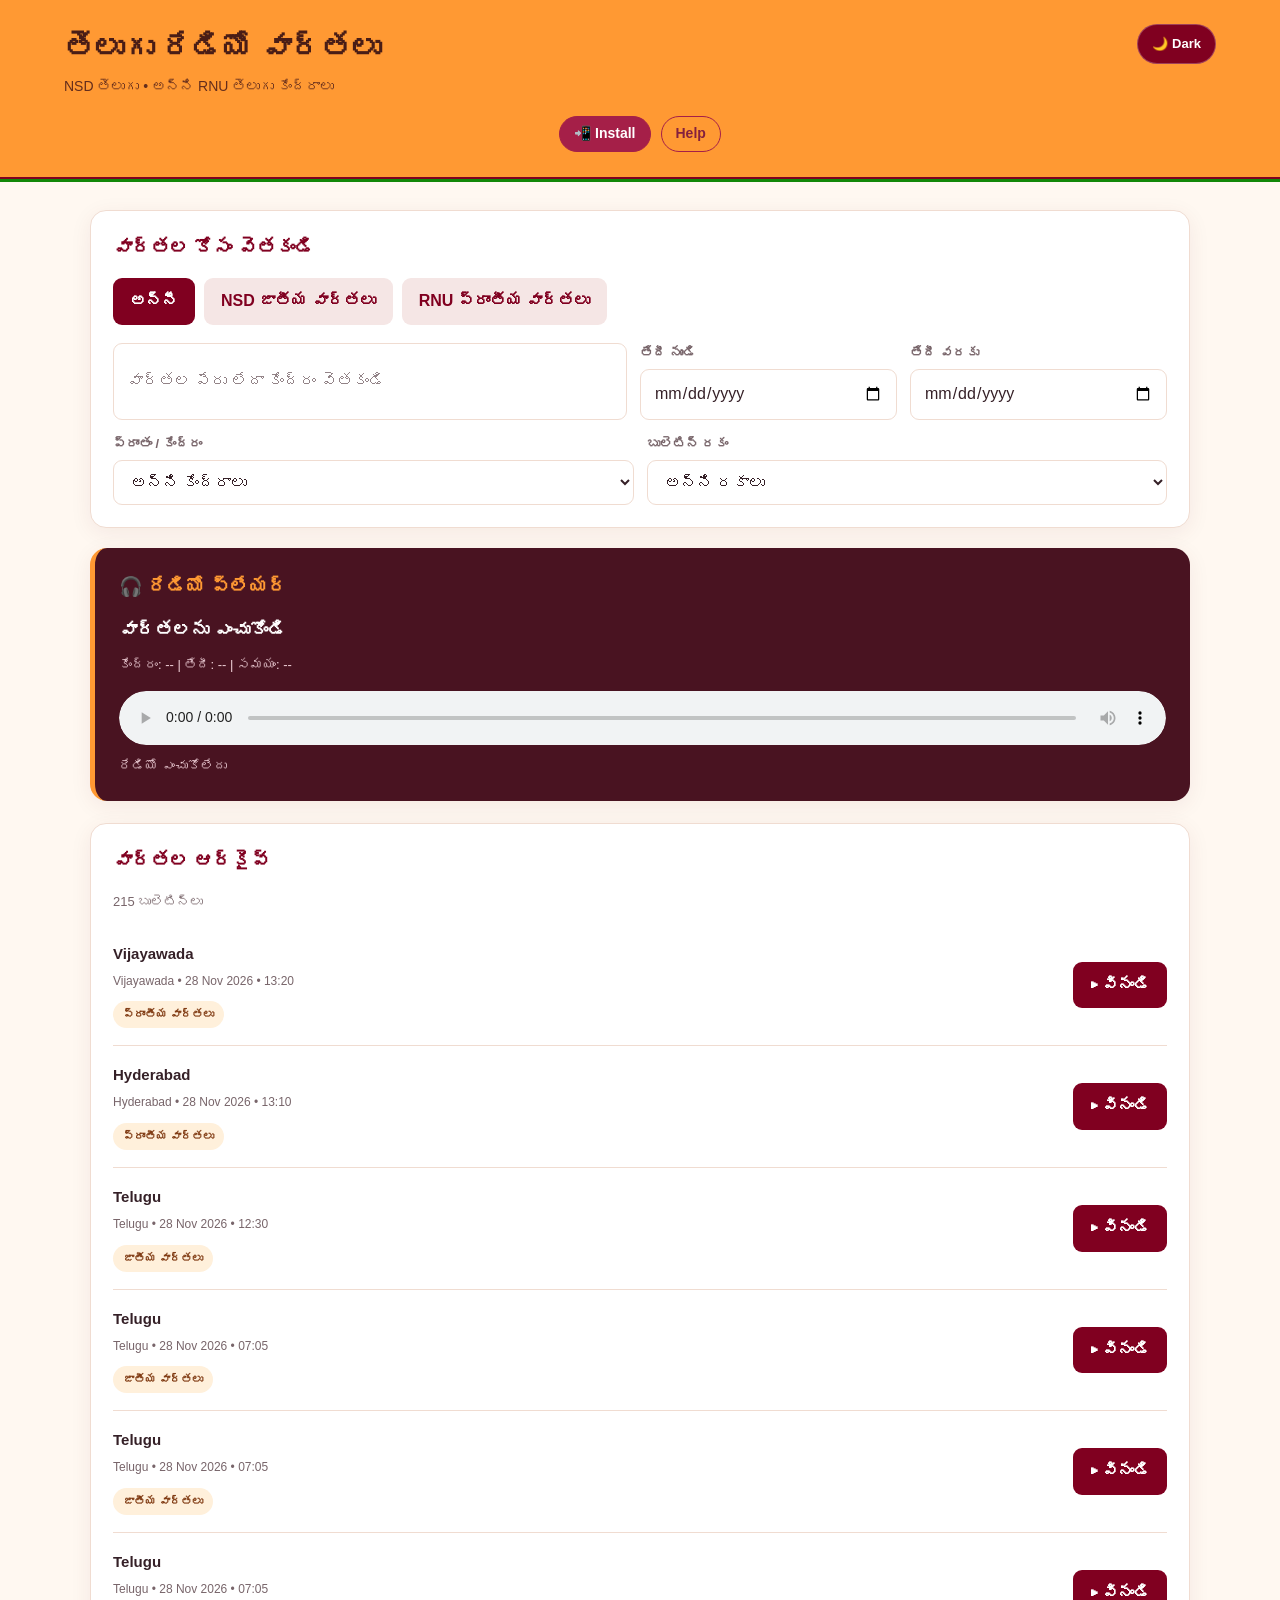
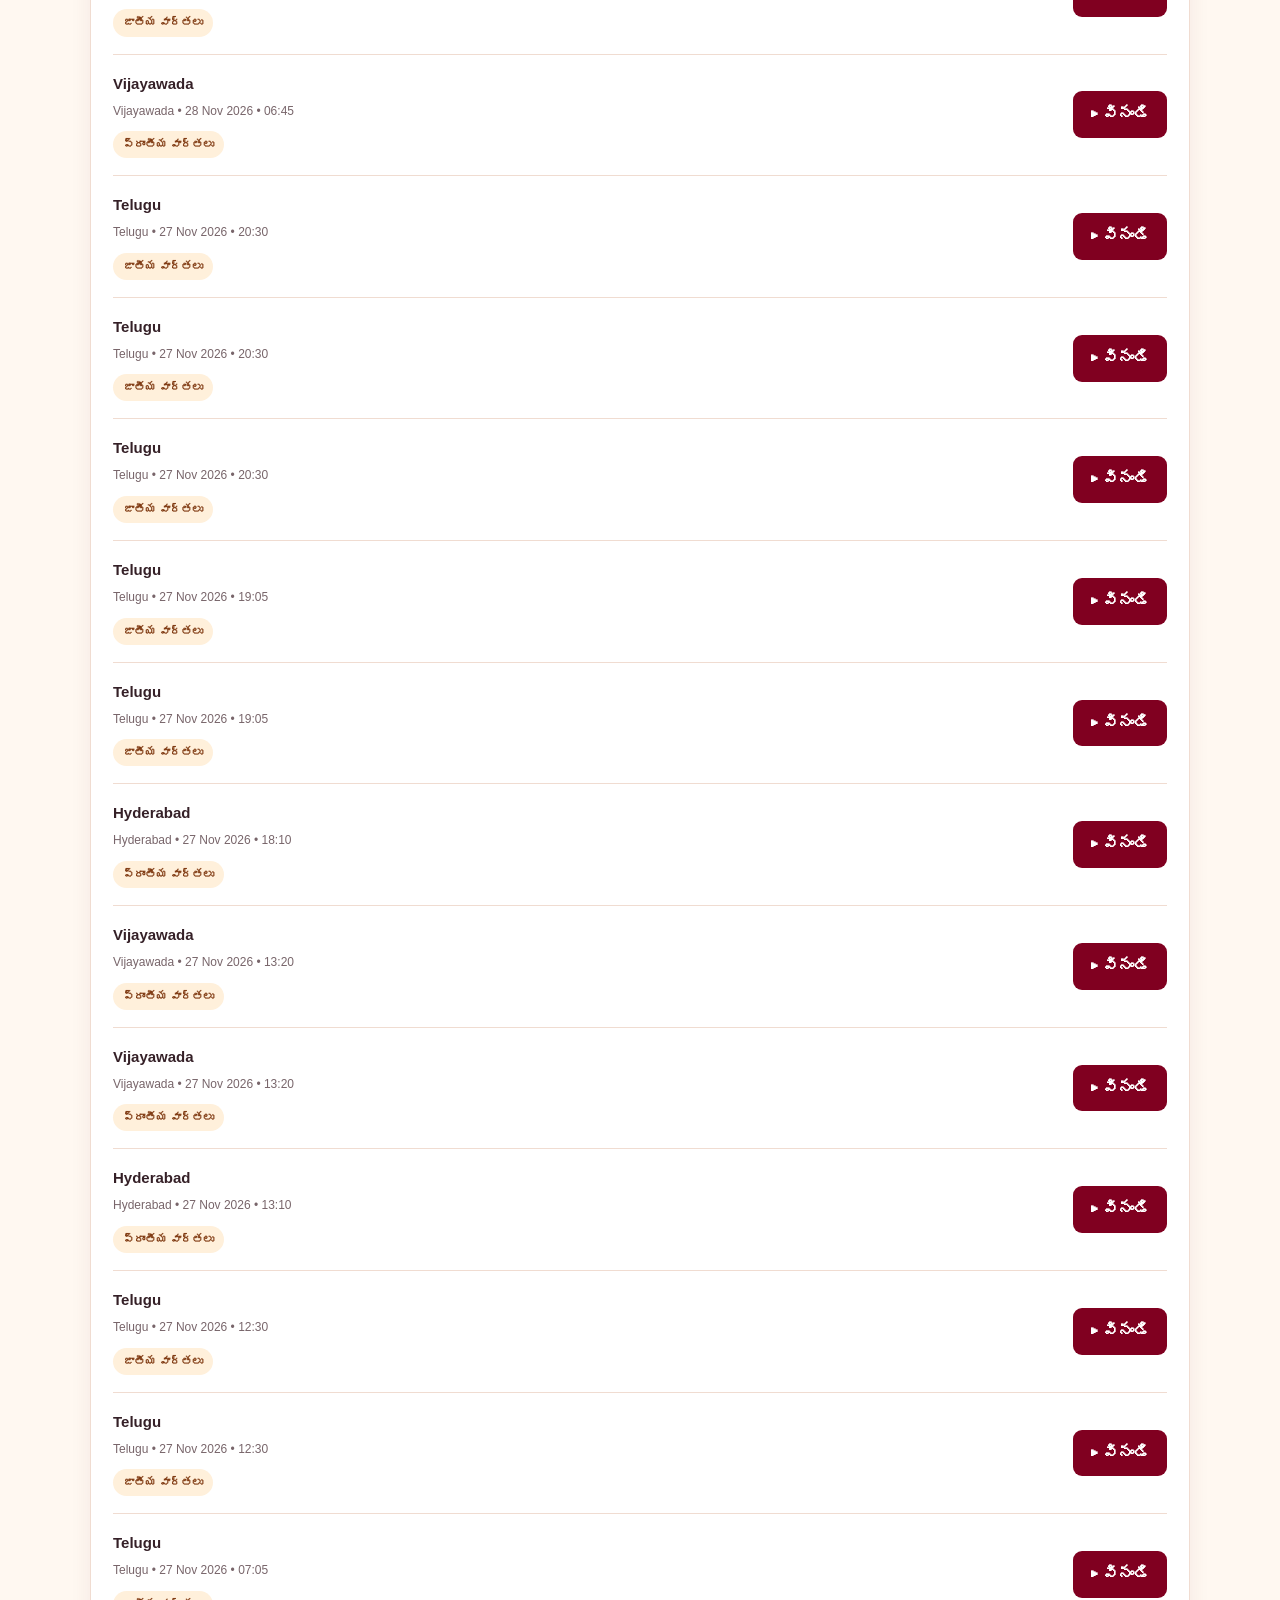
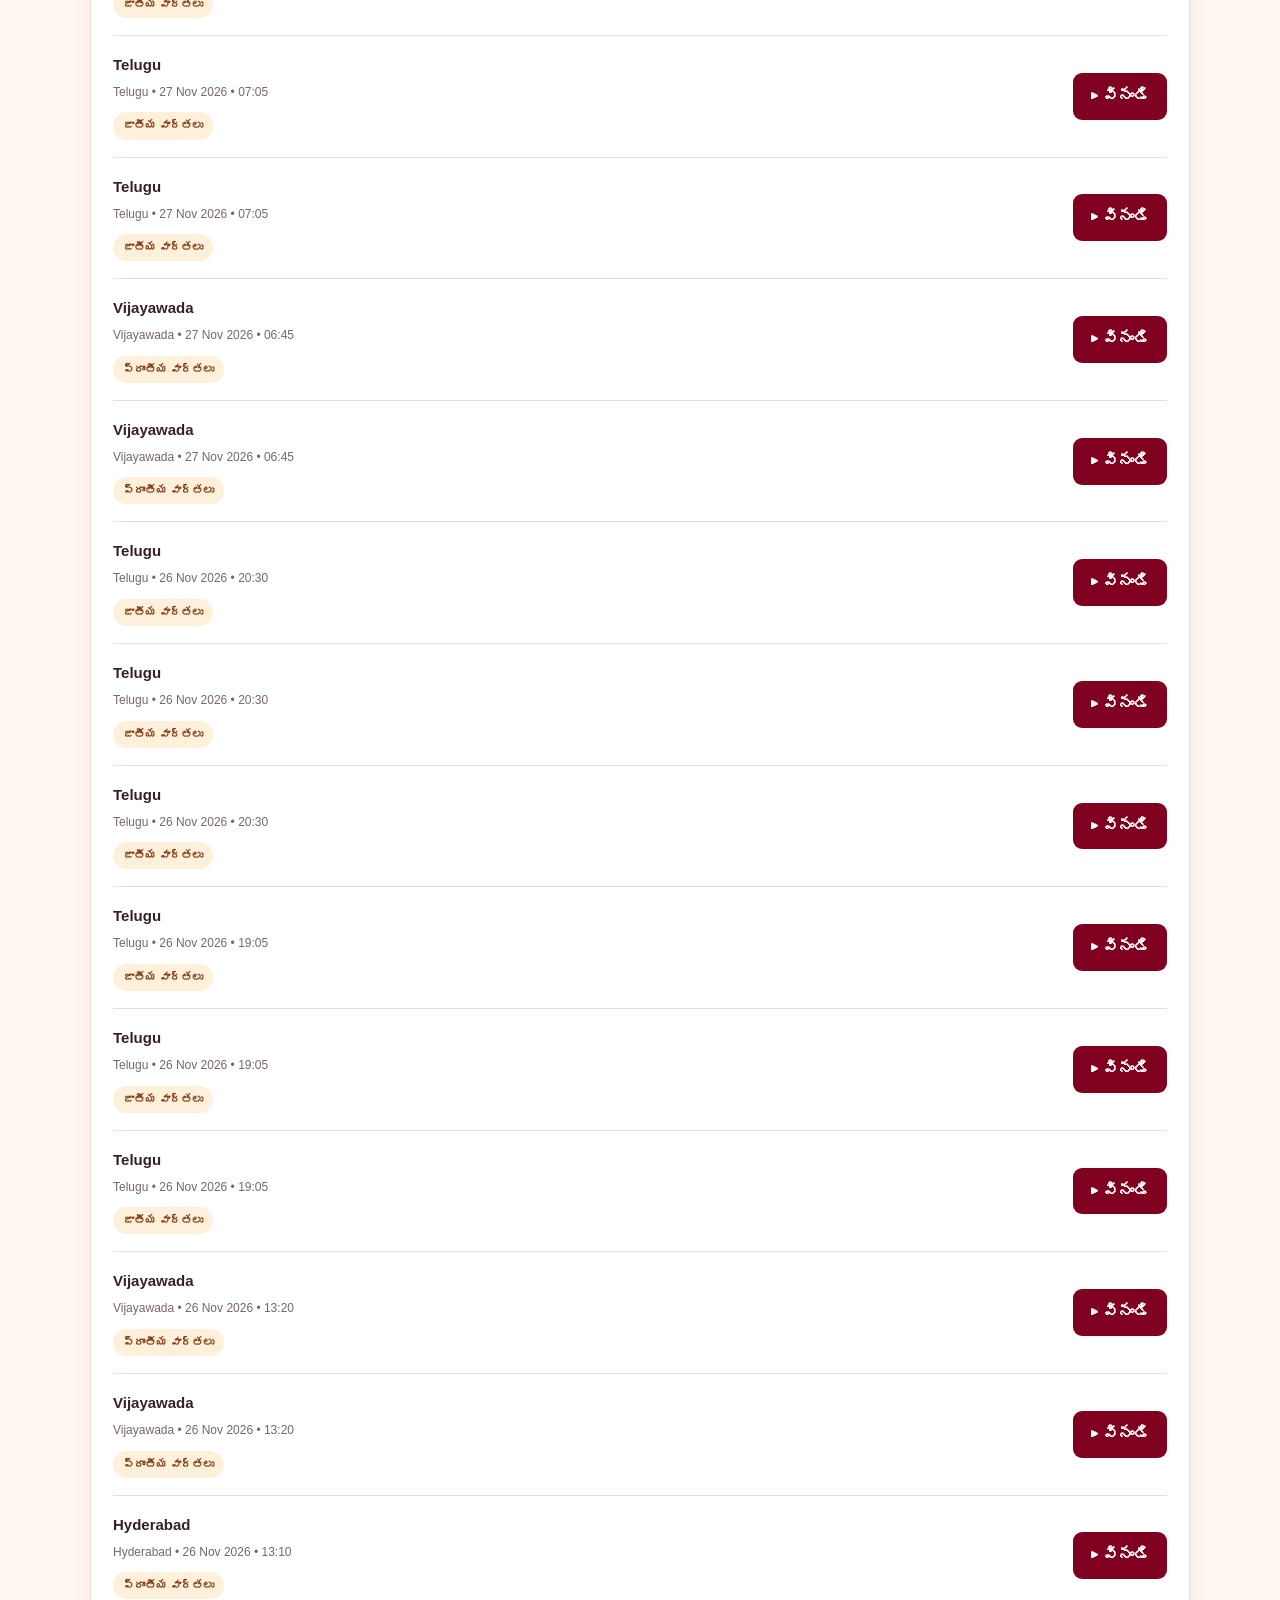
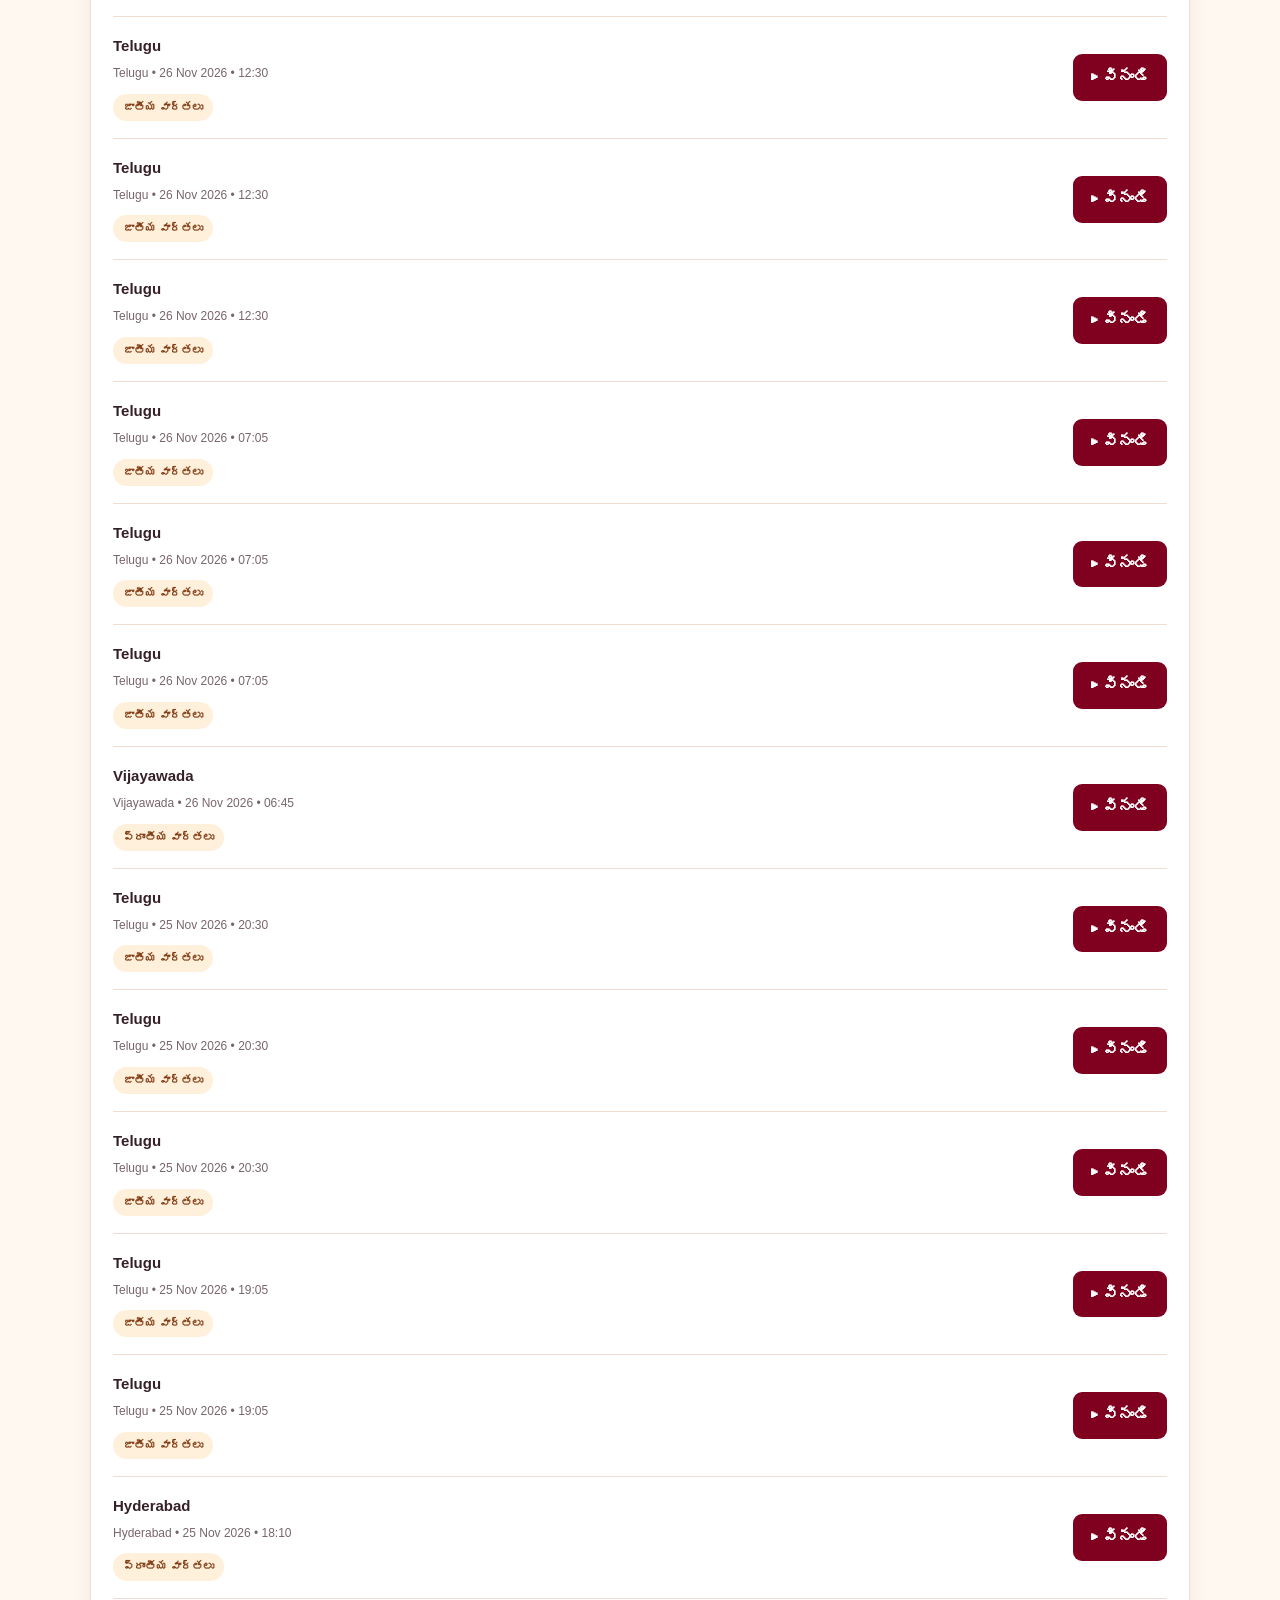
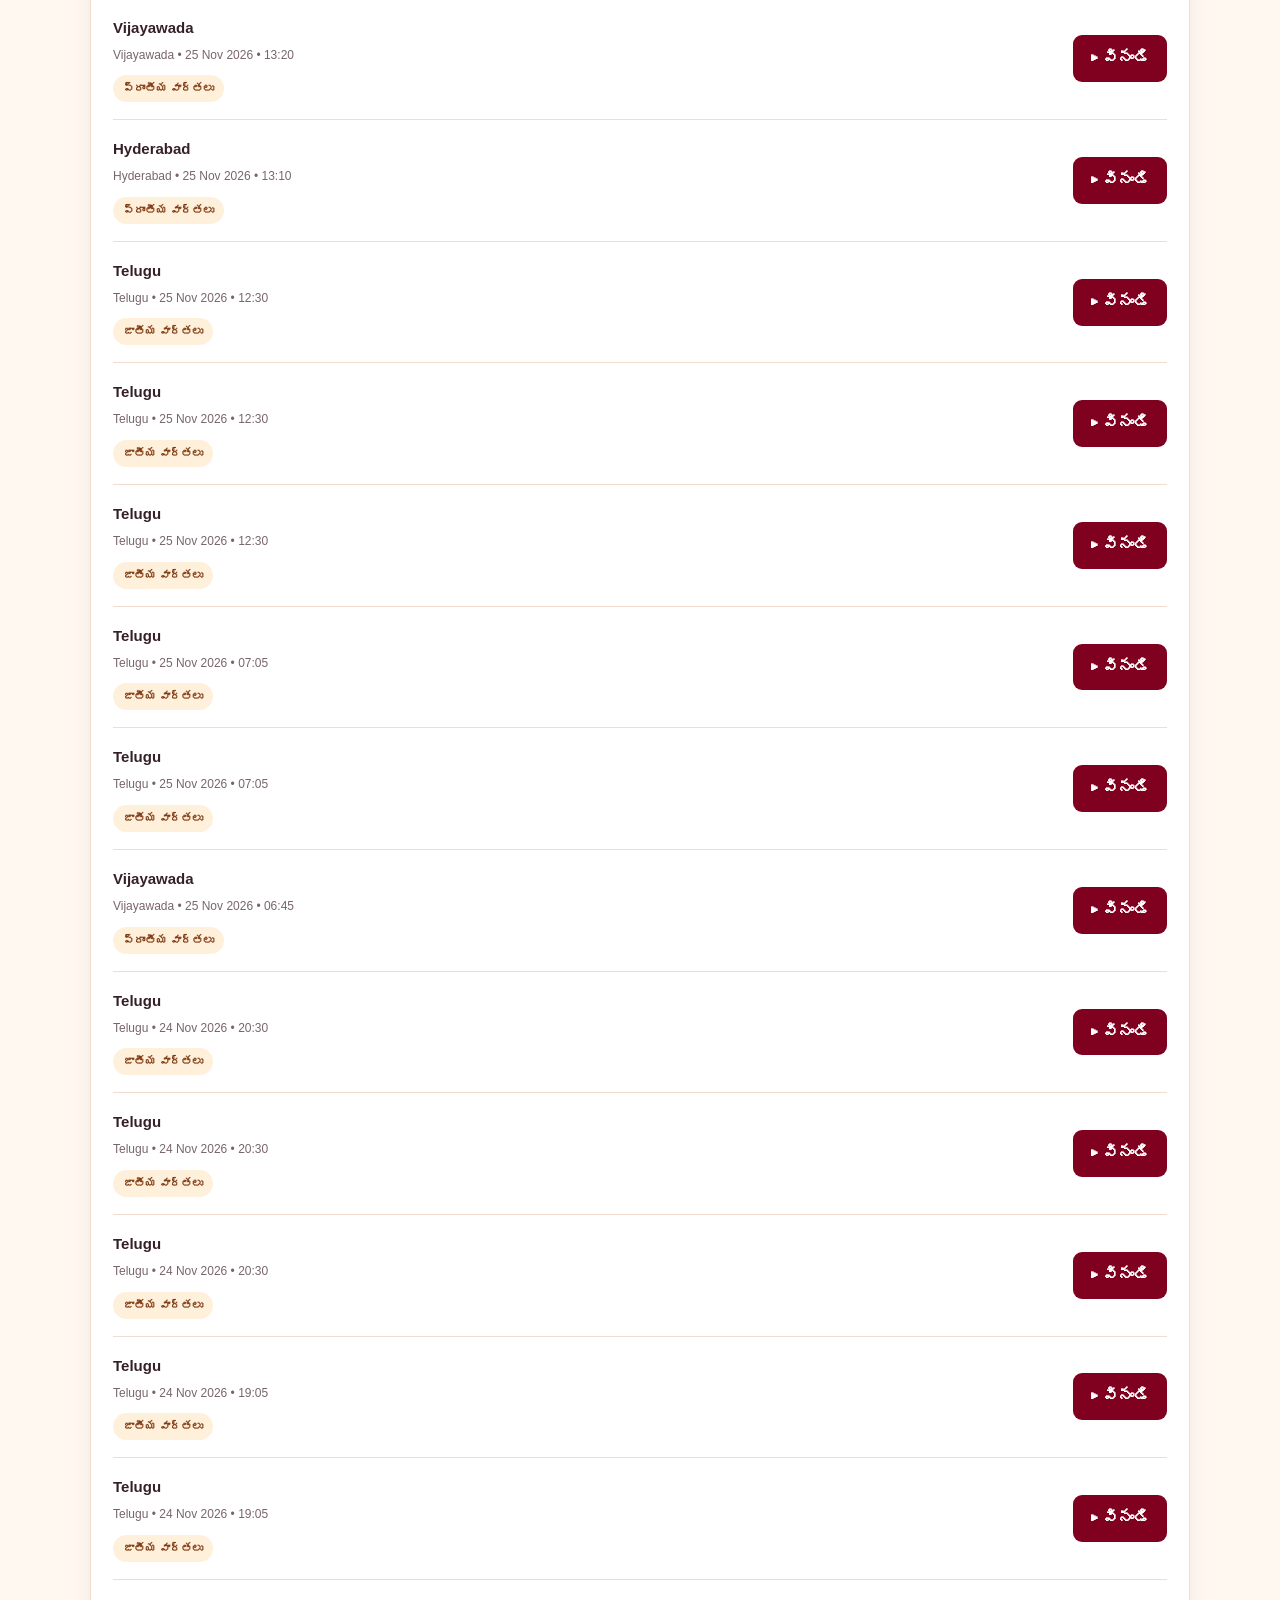
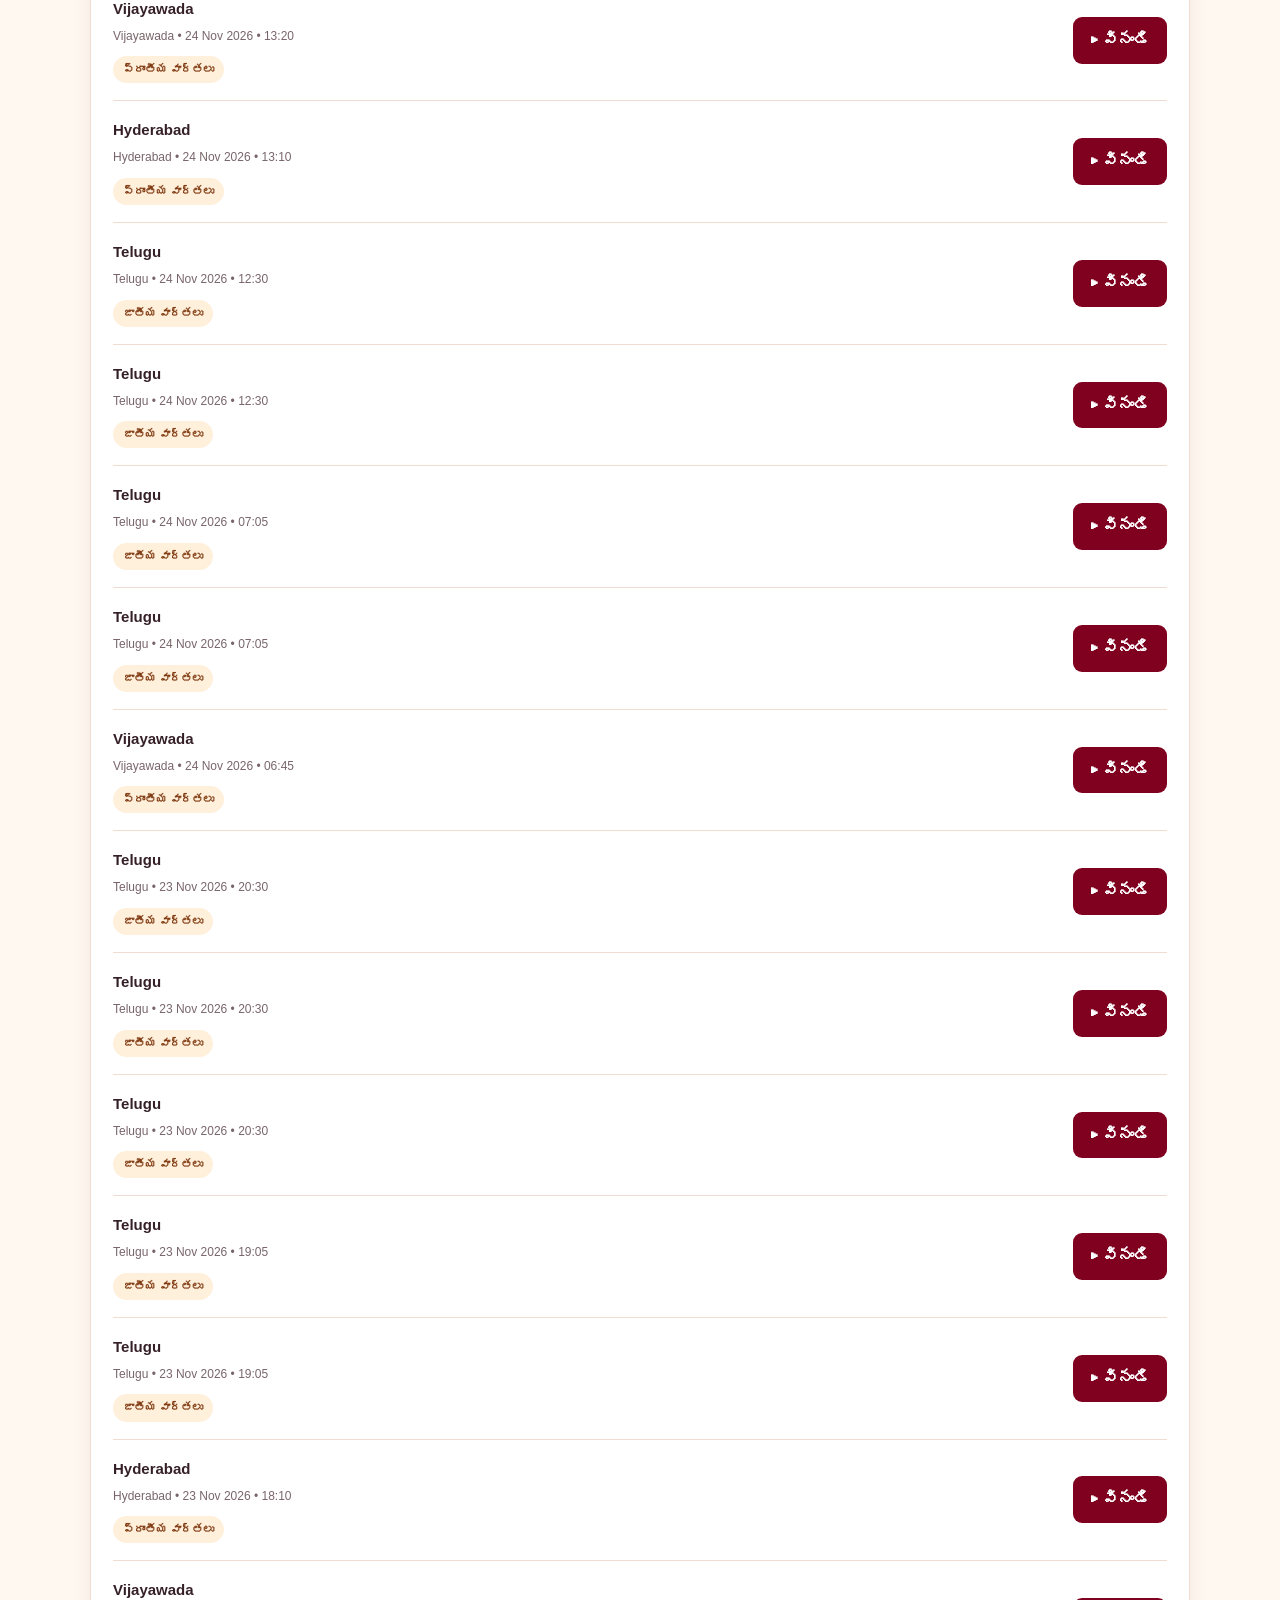
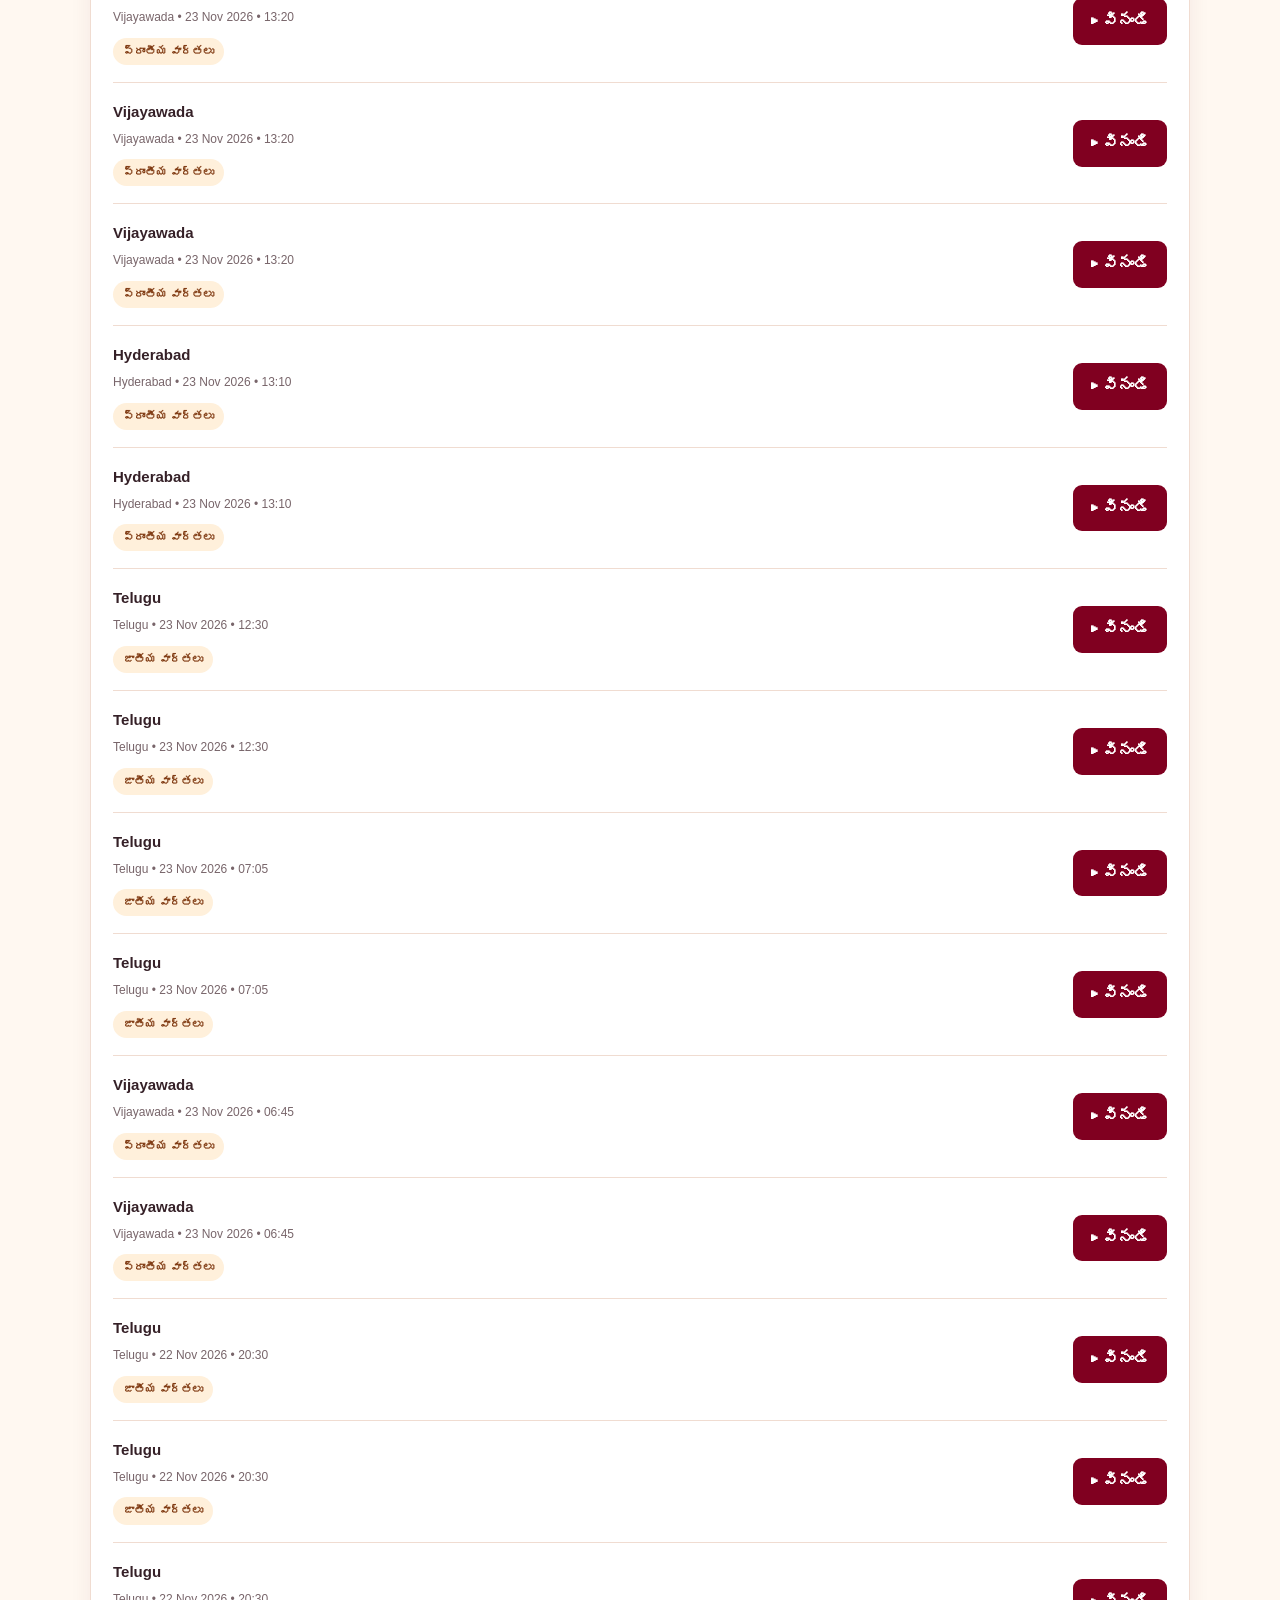
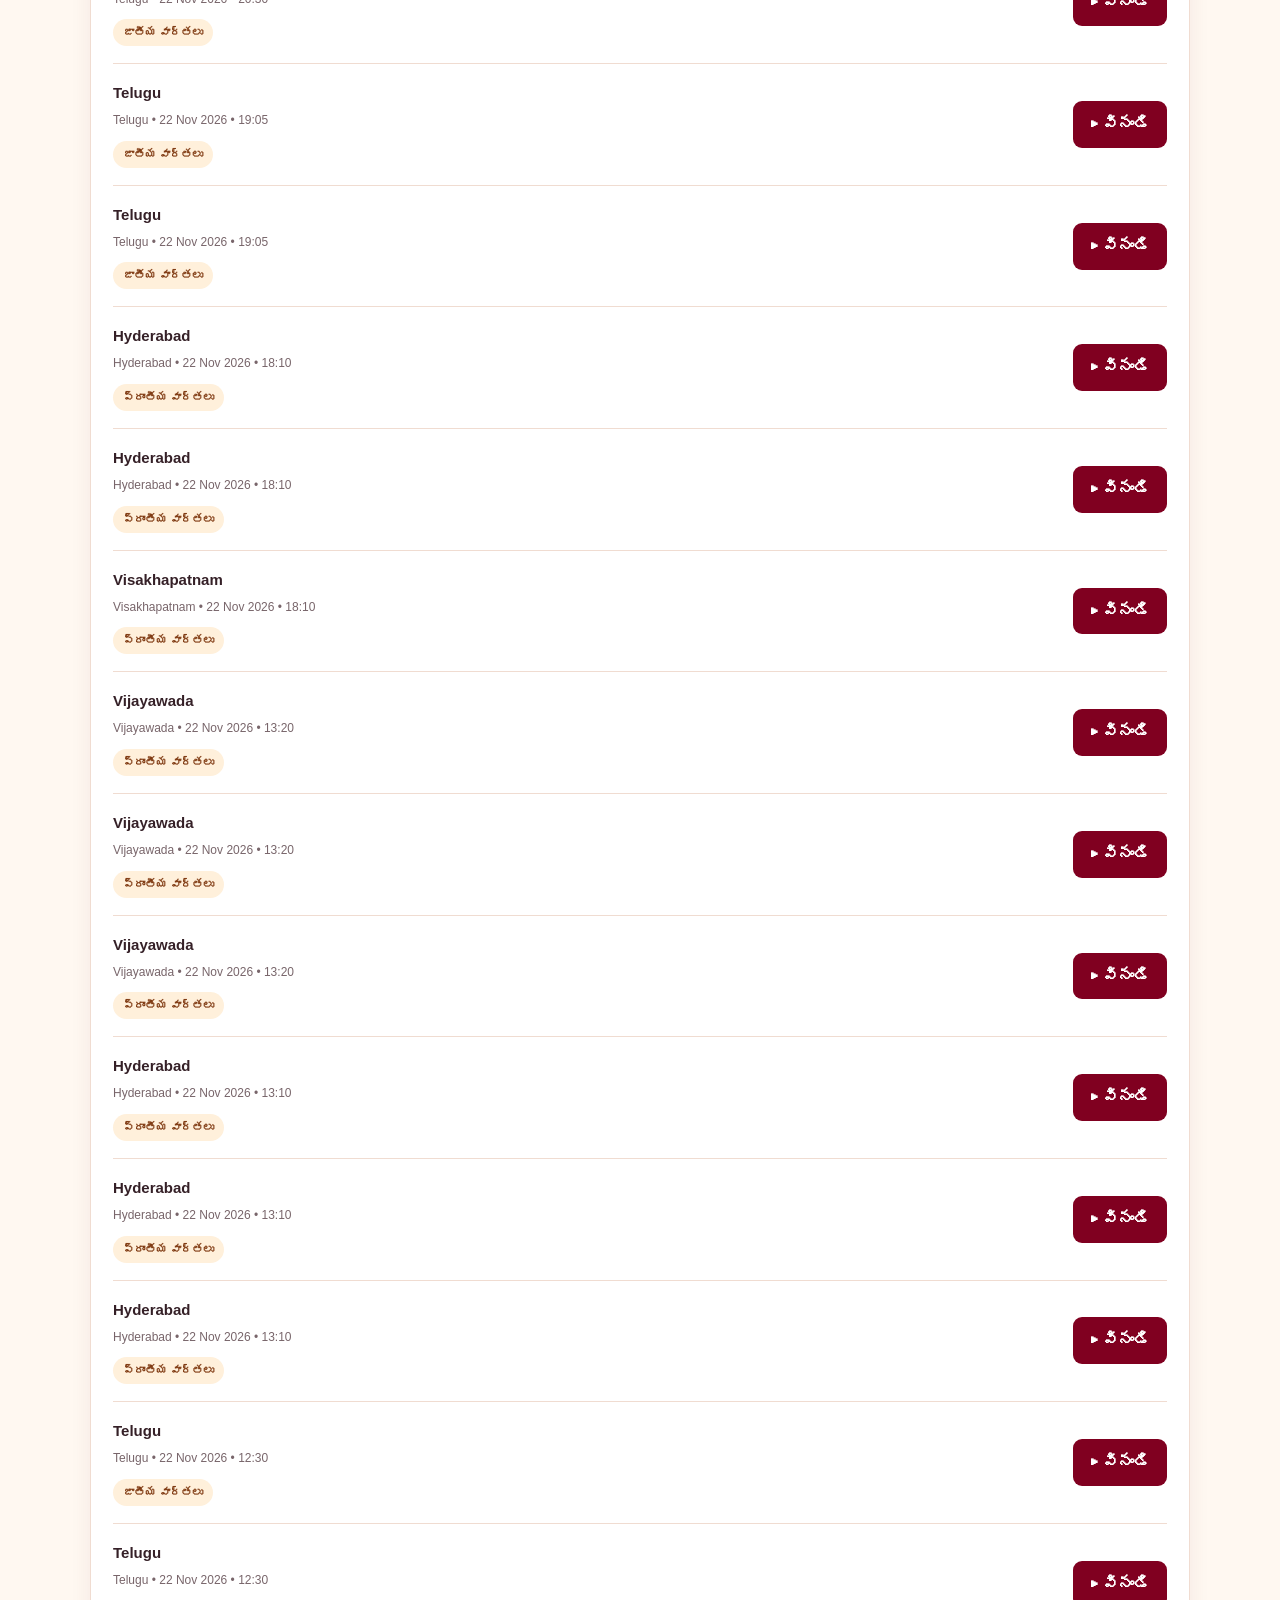
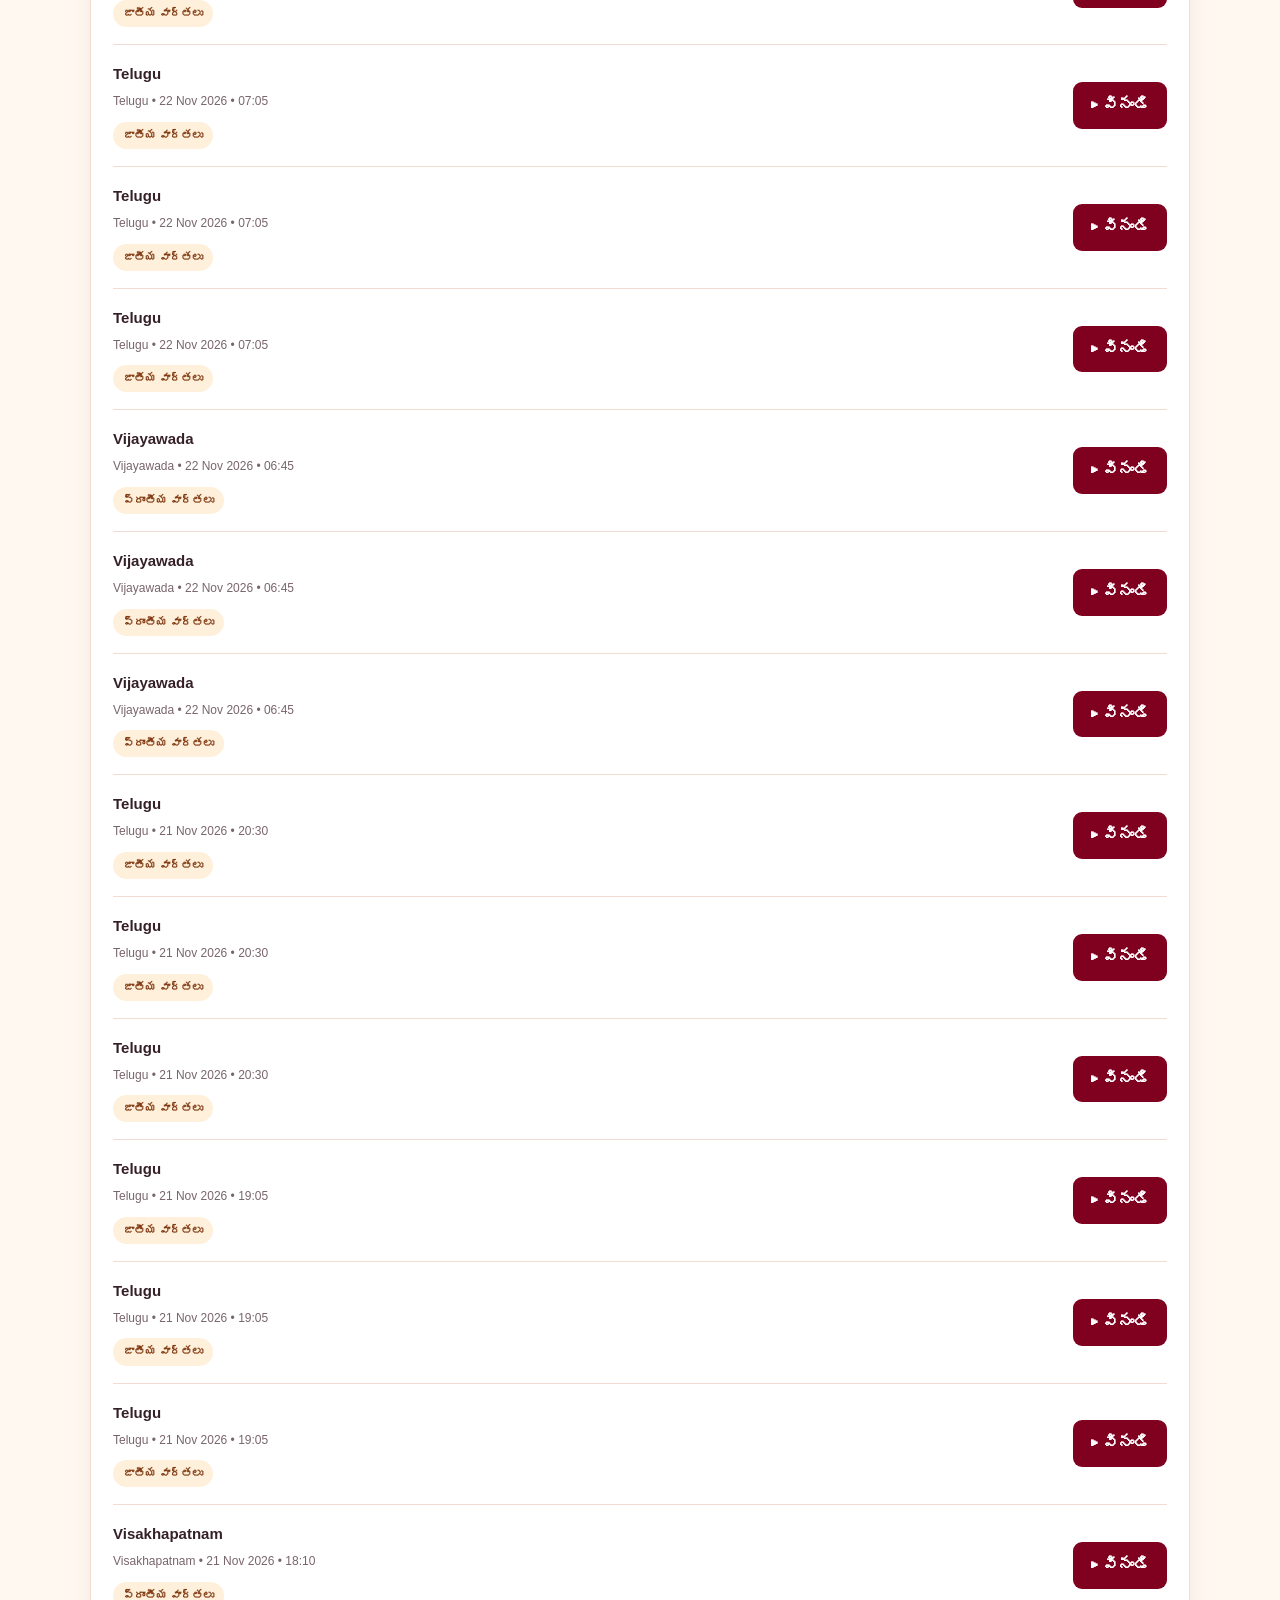
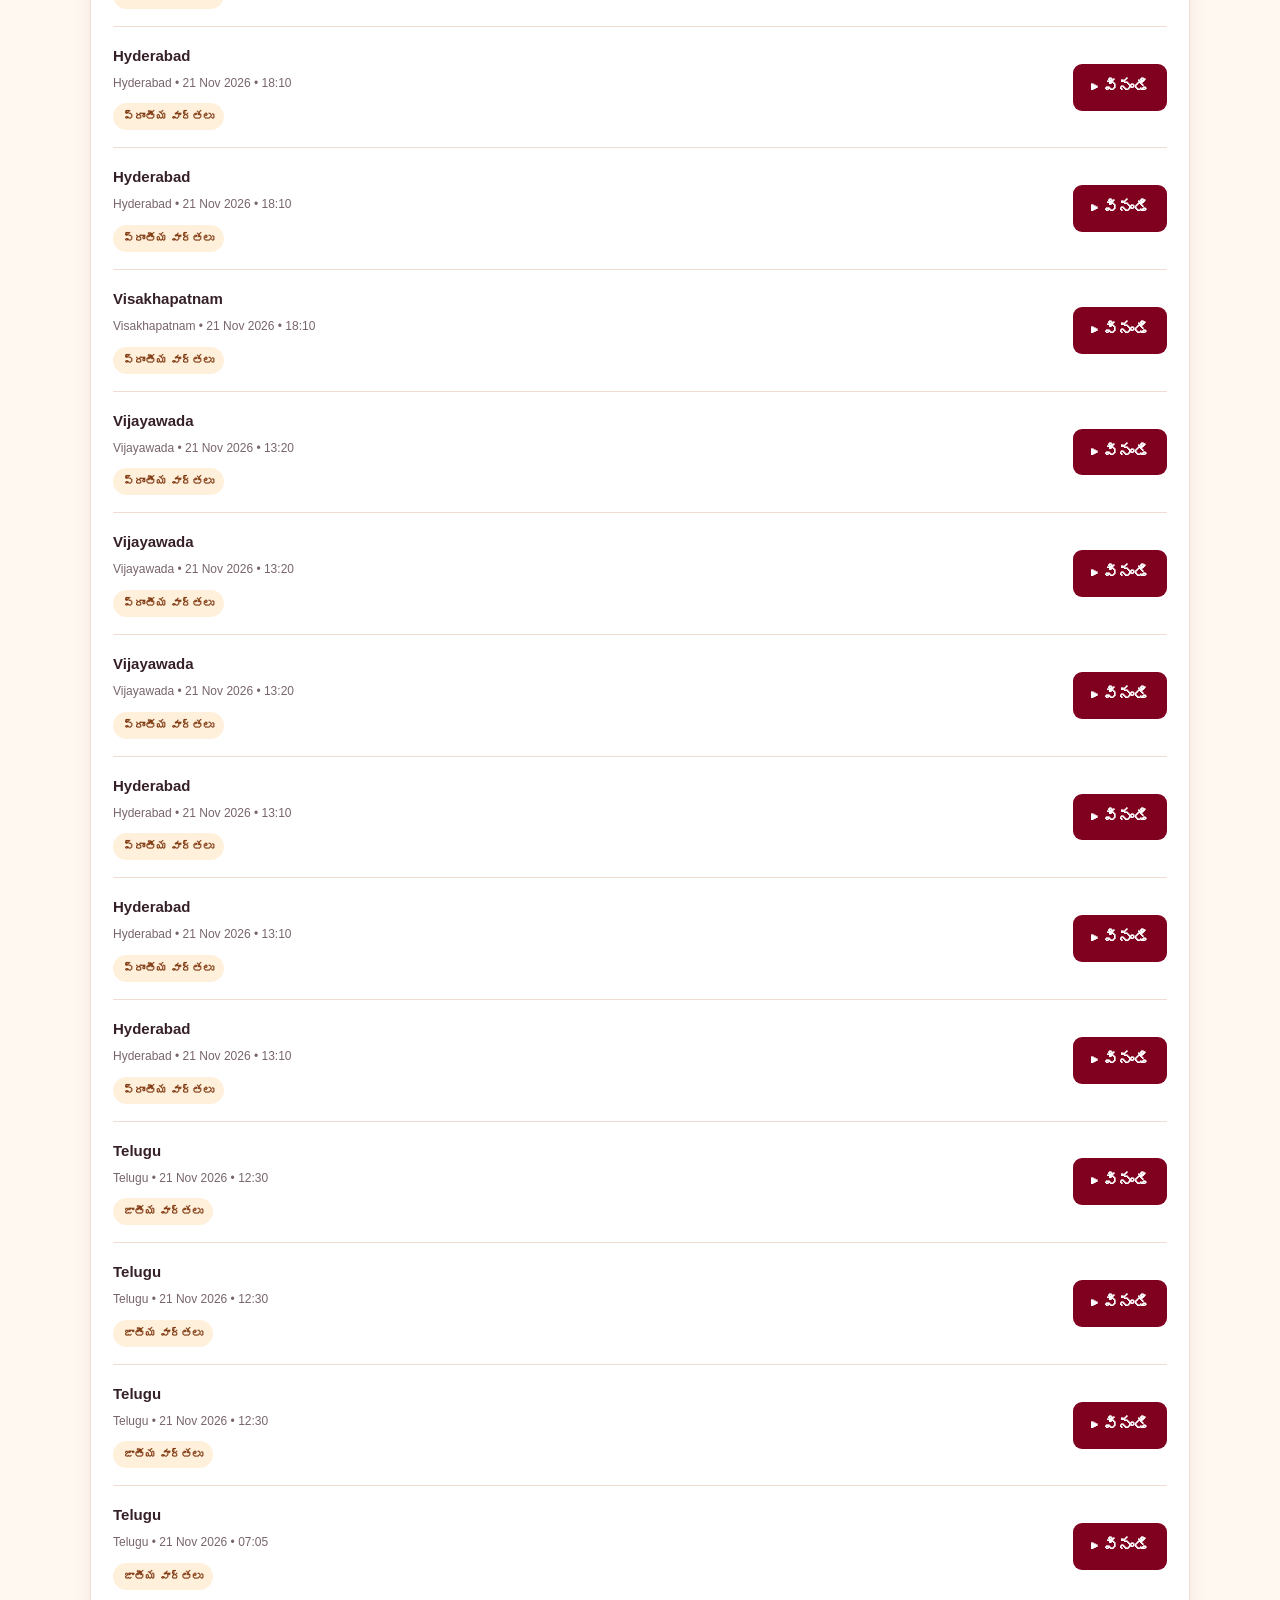
<file: index.html>
<!DOCTYPE html>
<html lang="te">
<head>
<meta charset="UTF-8">
<meta name="viewport" content="width=device-width, initial-scale=1.0">
<link rel="stylesheet" href="./style.css">
<link rel="manifest" href="./manifest.json">
<link rel="apple-touch-icon" href="./icons/icon-512.png">
<meta name="theme-color" content="#FF9933">
<meta name="apple-mobile-web-app-capable" content="yes">
<meta name="apple-mobile-web-app-status-bar-style" content="default">
<meta name="mobile-web-app-capable" content="yes">
<meta name="apple-mobile-web-app-title" content="తెలుగు రేడియో">

<title>తెలుగు రేడియో వార్తలు</title>
</head>

<body>


<header>
 <h1>తెలుగు రేడియో వార్తలు</h1>
 <p>NSD తెలుగు • అన్ని RNU తెలుగు కేంద్రాలు</p>

 <button
   type="button"
   class="theme-toggle"
   id="themeToggle"
   aria-label="Switch colour theme">
   🌙 Dark
 </button>   
 
<div class="install-actions">
  <button id="installApp" class="install-button install-primary" type="button">
    📲 Install
  </button>

  <button id="installHelp" class="install-button install-help" type="button">
    Help
  </button>
</div>

      
</header>


<main>

<!-- SEARCH -->
<section class="panel">
 <h2>వార్తల కోసం వెతకండి</h2>

 <div class="tabs">
  <button class="active" data-type="all">అన్నీ</button>
  <button data-type="NSD">NSD జాతీయ వార్తలు</button>
  <button data-type="RNU">RNU ప్రాంతీయ వార్తలు</button>
 </div>

 <div class="filters">
  <input id="search" placeholder="వార్తల పేరు లేదా కేంద్రం వెతకండి">
  <div>
   <label>తేదీ నుండి</label>
   <input id="from" type="date">
  </div>
  <div>
   <label>తేదీ వరకు</label>
   <input id="to" type="date">
  </div>
 </div>

 <div class="filter-extra">
  <div>
   <label>ప్రాంతం / కేంద్రం</label>
   <select id="station">
    <option value="">అన్ని కేంద్రాలు</option>
   </select>
  </div>
  <div>
   <label>బులెటిన్ రకం</label>
   <select id="kind">
    <option value="">అన్ని రకాలు</option>
    <option value="NSD">జాతీయ వార్తలు</option>
    <option value="RNU">ప్రాంతీయ వార్తలు</option>
   </select>
  </div>
 </div>
</section>

<!-- TOP AUDIO PLAYER -->
<section class="player-panel">
 <h2>🎧 రేడియో ప్లేయర్</h2>

 <div id="playerTitle">వార్తలను ఎంచుకోండి</div>
 <div class="player-info" id="playerInfo">
  కేంద్రం: -- | తేదీ: -- | సమయం: --
 </div>

 <audio id="player" controls preload="none">
  మీ బ్రౌజర్ రేడియోకు మద్దతు ఇవ్వదు.
 </audio>

 <div class="player-info" id="playerStatus">
  రేడియో ఎంచుకోలేదు
 </div>
</section>

<!-- BULLETIN LIST -->
<section class="panel">
 <h2>వార్తల ఆర్కైవ్</h2>
 <p class="status" id="count">ఆర్కైవ్ లోడ్ అవుతోంది...</p>
 <div id="results">
  <div class="empty">తెలుగు వార్తలు లోడ్ అవుతున్నాయి...</div>
 </div>
</section>

</main>

<footer>
 తెలుగు రేడియో వార్తల ఆర్కైవ్ | NSD + RNU
</footer>

<script>


const player = document.getElementById("player");

const ARCHIVE_URL =
 "./archive.json?updated=" + Date.now();

let bulletins = [];
let category = "all";


function normalizeDate(value) {
 if (!value) return "";

 const iso = value.match(
  /^(\d{4})-(\d{2})-(\d{2})/
 );

 if (iso) return iso[0];

 const d = new Date(value);

 if (!Number.isNaN(d.getTime())) {
  return [
   d.getFullYear(),
   String(d.getMonth()+1).padStart(2,"0"),
   String(d.getDate()).padStart(2,"0")
  ].join("-");
 }

 const parts = value.match(
  /^(\d{1,2})\s+([A-Za-z]+)\s+(\d{4})$/
 );

 if (parts) {
  const months = {
   jan:"01",feb:"02",mar:"03",apr:"04",
   may:"05",jun:"06",jul:"07",aug:"08",
   sep:"09",oct:"10",nov:"11",dec:"12"
  };

  const month = months[parts[2].slice(0,3).toLowerCase()];
  if (month) {
   return `${parts[3]}-${month}-${parts[1].padStart(2,"0")}`;
  }
 }

 return "";
}

function getStation(b) {
 return b.station || "Unknown station";
}

async function loadArchive() {
 try {
  const response = await fetch(ARCHIVE_URL, {
   cache:"no-store"
  });

  if (!response.ok) throw new Error("Archive unavailable");

  const data = await response.json();

  bulletins = (data.items || []).map(b => ({
   ...b,
   normalizedDate:normalizeDate(b.date)
  }));

  buildStations();
  render();

 } catch(error) {
  document.getElementById("count").textContent =
   "ఆర్కైవ్ లోడ్ కాలేదు";

  document.getElementById("results").textContent =
   "archive.json ఫైల్ అందుబాటులో లేదు.";

  console.error(error);
 }
}

function buildStations() {
 const select = document.getElementById("station");
 const stations = [...new Set(
  bulletins.map(getStation).filter(Boolean)
 )].sort();

 select.innerHTML =
  '<option value="">అన్ని కేంద్రాలు</option>';

 stations.forEach(name => {
  const option = document.createElement("option");
  option.value = name;
  option.textContent = name;
  select.appendChild(option);
 });
}

function selectBulletin(b) {
 const title = b.title || "తెలుగు వార్తలు";

 document.getElementById("playerTitle").textContent = title;

 document.getElementById("playerInfo").textContent =
  `కేంద్రం: ${getStation(b)} | తేదీ: ${b.date || "--"} | సమయం: ${b.time || "--"}`;

 const status = document.getElementById("playerStatus");

 if (b.audio_url) {
  player.src = b.audio_url;
  status.textContent = "రేడియో ప్లే అవుతోంది...";

  player.play().catch(() => {
   status.textContent =
    "ప్లే చేయడానికి ప్లేయర్‌లో Play నొక్కండి.";
  });
 } else {
  player.removeAttribute("src");
  player.load();

  status.textContent =
   "ప్రత్యక్ష రేడియో లింక్ లేదు. అసలు బులెటిన్ పేజీని తెరవండి.";

  if (b.source_url) {
   window.open(b.source_url,"_blank");
  }
 }
}

function render() {
 const q = document.getElementById("search")
  .value.toLowerCase().trim();

 const from = document.getElementById("from").value;
 const to = document.getElementById("to").value;
 const station = document.getElementById("station").value;
 const kind = document.getElementById("kind").value;

 const filtered = bulletins.filter(b => {
  const title = (b.title || "").toLowerCase();
  const sourceStation = getStation(b).toLowerCase();
  const date = b.normalizedDate || "";

  return (
   (category === "all" || b.type === category) &&
   (!kind || b.type === kind) &&
   (!station || getStation(b) === station) &&
   (title + " " + sourceStation).includes(q) &&
   (!from || (date && date >= from)) &&
   (!to || (date && date <= to))
  );
 });

 const results = document.getElementById("results");
 results.innerHTML = "";

 document.getElementById("count").textContent =
  filtered.length + " బులెటిన్లు";

 if (!filtered.length) {
  results.innerHTML =
   '<div class="empty">వార్తలు కనుగొనబడలేదు.</div>';
  return;
 }

 filtered.forEach(b => {
  const item = document.createElement("div");
  item.className = "bulletin";

  const details = document.createElement("div");
  details.style.flex = "1";

  const title = document.createElement("h3");
  title.textContent = b.title || "తెలుగు వార్తలు";

  const info = document.createElement("p");
  info.textContent =
   `${getStation(b)} • ${b.date || "--"} • ${b.time || "--"}`;

  const tag = document.createElement("span");
  tag.className = "tag";
  tag.textContent =
   b.type === "NSD" ? "జాతీయ వార్తలు" : "ప్రాంతీయ వార్తలు";

  details.append(title,info,tag);

  const button = document.createElement("button");
  button.className = "play";
  button.textContent = "▶ వినండి";
  button.onclick = () => selectBulletin(b);

  item.append(details,button);
  results.appendChild(item);
 });
}

document.querySelectorAll("[data-type]").forEach(button => {
 button.addEventListener("click",() => {
  category = button.dataset.type;

  document.querySelectorAll("[data-type]")
   .forEach(x => x.classList.remove("active"));

  button.classList.add("active");
  render();
 });
});

["search","from","to","station","kind"].forEach(id => {
 document.getElementById(id)
  .addEventListener("input",render);

 document.getElementById(id)
  .addEventListener("change",render);
});

player.addEventListener("ended",() => {
 document.getElementById("playerStatus").textContent =
  "రేడియో పూర్తయింది";
});


// LIGHT / DARK THEME

const themeToggle = document.getElementById("themeToggle");

const savedTheme = localStorage.getItem("archive-theme");

const systemDark = window.matchMedia(
  "(prefers-color-scheme: dark)"
).matches;

let currentTheme = savedTheme ||
  (systemDark ? "dark" : "light");

function applyTheme(theme) {
  currentTheme = theme;

  document.documentElement.setAttribute(
    "data-theme",
    theme
  );

  themeToggle.textContent =
    theme === "dark" ? "☀️ Light" : "🌙 Dark";

  themeToggle.setAttribute(
    "aria-label",
    theme === "dark"
      ? "Switch to light theme"
      : "Switch to dark theme"
  );

  localStorage.setItem("archive-theme", theme);
}

themeToggle.addEventListener("click", () => {
  applyTheme(
    currentTheme === "dark" ? "light" : "dark"
  );
});

applyTheme(currentTheme);

// REGISTER PWA SERVICE WORKER

// PWA INSTALLATION

let deferredInstallPrompt;

const installButton = document.getElementById("installApp");

window.addEventListener("beforeinstallprompt", event => {
  event.preventDefault();

  deferredInstallPrompt = event;
  installButton.hidden = false;
});

installButton.addEventListener("click", async () => {
  if (!deferredInstallPrompt) return;

  deferredInstallPrompt.prompt();

  const result = await deferredInstallPrompt.userChoice;

  if (result.outcome === "accepted") {
    console.log("App installation accepted");
  }

  deferredInstallPrompt = null;
  installButton.hidden = true;
});

window.addEventListener("appinstalled", () => {
  installButton.hidden = true;
  console.log("Telugu Audio Archive installed");
});
loadArchive();
</script>
<section id="pwaUpdateBar" class="pwa-update-bar" hidden
  role="status" aria-live="polite">
  <span>A new Telugu Radio version is ready.</span>
  <button id="pwaUpdateNow" type="button">Update now</button>
  <button id="pwaUpdateLater" type="button">Later</button>
</section>

<dialog id="pwaInstallDialog" class="pwa-install-dialog">
  <h2>Install Telugu Radio</h2>
  <div id="iosInstallSteps" hidden>
    <p><strong>iPhone / iPad (Safari)</strong></p>
    <ol>
      <li>Open this website in Safari.</li>
      <li>Tap the Share button.</li>
      <li>Choose “Add to Home Screen”.</li>
      <li>Enable “Open as Web App” if it appears, then tap Add.</li>
    </ol>
  </div>
  <div id="genericInstallSteps" hidden>
    <p><strong>Android</strong>: use the browser menu and choose
       “Install app” or “Add to Home screen”.</p>
    <p><strong>Windows / macOS / Linux</strong>: in a supported Chromium
       browser, use the install icon in the address bar or browser menu
       → “Install Telugu Radio”.</p>
    <p>If no install option appears, update your browser and open the site
       over HTTPS. Firefox desktop may offer only a browser shortcut.</p>
  </div>
  <button id="pwaInstallClose" type="button">Close</button>
</dialog>

<script src="./pwa-manager.js" defer></script>
</body>
</html>
</file>
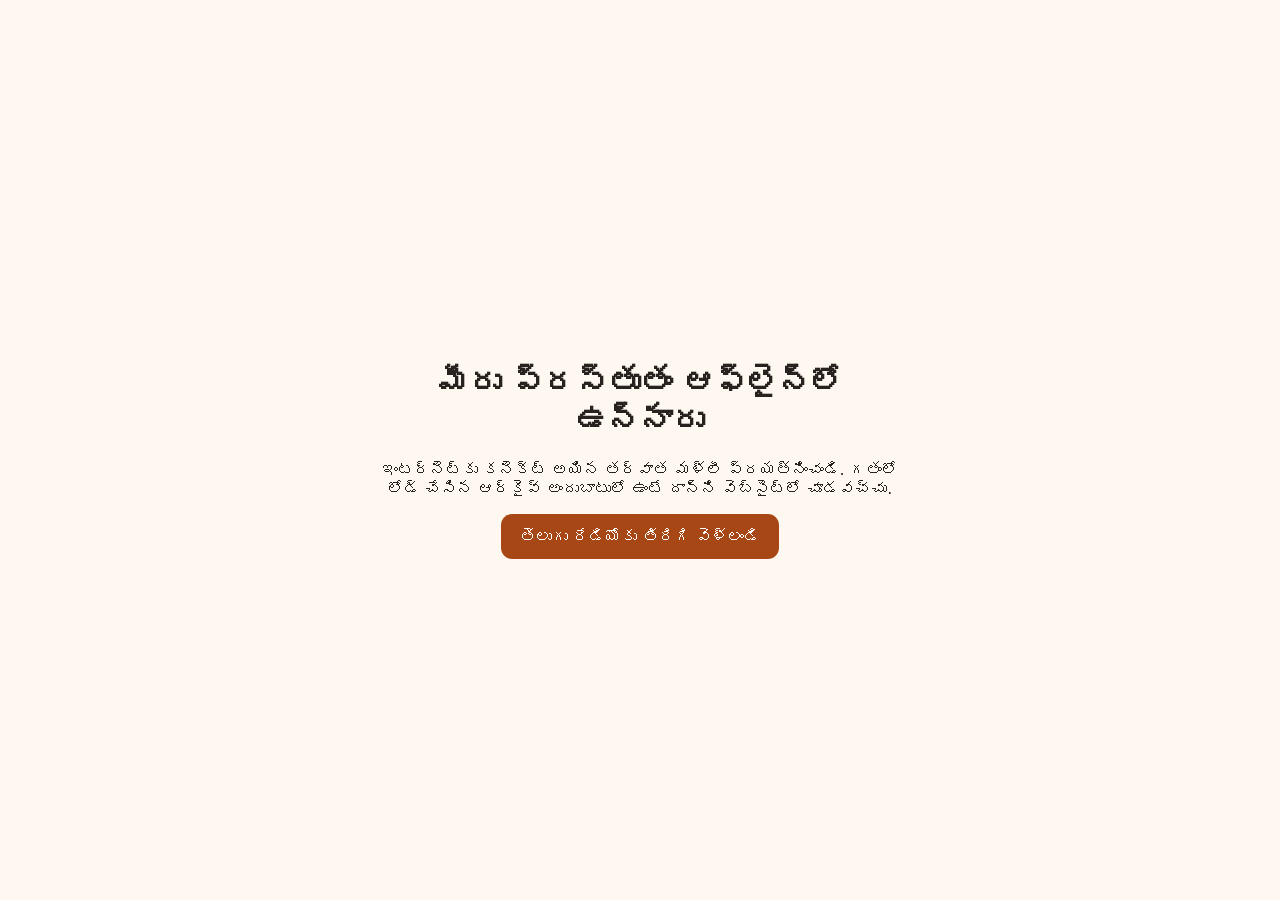
<file: offline.html>
<!doctype html>
<html lang="te">
<head>
  <meta charset="utf-8">
  <meta name="viewport" content="width=device-width,initial-scale=1">
  <meta name="theme-color" content="#FF9933">
  <title>ఆఫ్‌లైన్ — తెలుగు రేడియో</title>
  <style>
    body{font-family:system-ui,sans-serif;margin:0;min-height:100vh;display:grid;place-items:center;background:#fff8f1;color:#29231f}
    main{max-width:34rem;padding:2rem;text-align:center}
    a{display:inline-block;padding:.8rem 1.2rem;background:#a74716;color:white;border-radius:.7rem;text-decoration:none}
  </style>
</head>
<body><main>
  <h1>మీరు ప్రస్తుతం ఆఫ్‌లైన్‌లో ఉన్నారు</h1>
  <p>ఇంటర్నెట్‌కు కనెక్ట్ అయిన తర్వాత మళ్లీ ప్రయత్నించండి. గతంలో లోడ్ చేసిన ఆర్కైవ్ అందుబాటులో ఉంటే దాన్ని వెబ్‌సైట్‌లో చూడవచ్చు.</p>
  <a href="./">తెలుగు రేడియోకు తిరిగి వెళ్లండి</a>
</main></body>
</html>
</file>
<file: style.css>
/* =========================================
   TELUGU AUDIO ARCHIVE
   Tricolour + Saffron + Maroon Design
   Responsive Light / Dark Themes
========================================= */

/* 1. THEME VARIABLES */

:root {
  color-scheme: light;

  --saffron: #FF9933;
  --saffron-dark: #E87516;
  --maroon: #800020;
  --maroon-light: #A52A45;
  --green: #138808;

  --background: #FFF8F1;
  --surface: #FFFFFF;
  --surface-alt: #FFF0E1;

  --text: #352027;
  --muted: #78656A;
  --border: #F0DCD1;

  --header-text: #491D16;
  --header-subtext: #642D1C;

  --player-bg: #491321;
  --player-text: #FFFFFF;
  --player-muted: #F0D1D9;

  --button-bg: #800020;
  --button-hover: #A52A45;
  --button-text: #FFFFFF;

  --tab-bg: #F5E6E5;
  --tab-text: #800020;
  --tag-bg: #FFF0DB;
  --tag-text: #803B13;

  --shadow: 0 5px 22px rgba(95, 30, 40, 0.07);
}

/* 2. DARK THEME */

[data-theme="dark"] {
  color-scheme: dark;

  --background: #1C1418;
  --surface: #2A1E24;
  --surface-alt: #39232C;

  --text: #FFF1E9;
  --muted: #D0B9BF;
  --border: #513540;

  --header-text: #3B170C;
  --header-subtext: #542519;

  --player-bg: #110C10;
  --player-text: #FFF5F0;
  --player-muted: #D8BAC4;

  --button-bg: #A52A45;
  --button-hover: #C34460;
  --button-text: #FFFFFF;

  --tab-bg: #432A34;
  --tab-text: #FFD2A3;
  --tag-bg: #4A302A;
  --tag-text: #FFD0A0;

  --saffron: #FFAD55;
  --saffron-dark: #FF9933;
  --maroon: #A52A45;
  --maroon-light: #C34460;

  --shadow: 0 5px 22px rgba(0, 0, 0, 0.22);
}

/* 3. GLOBAL STYLES */

* {
  box-sizing: border-box;
}

html {
  min-width: 320px;
  scroll-behavior: smooth;
  -webkit-text-size-adjust: 100%;
}

body {
  margin: 0;
  min-width: 320px;
  background: var(--background);
  color: var(--text);
  font-family: Arial, "Noto Sans Telugu", sans-serif;
  line-height: 1.55;
  transition:
    background 0.25s ease,
    color 0.25s ease;
}

button,
input,
select {
  font: inherit;
}

button {
  -webkit-tap-highlight-color: transparent;
}

button:focus-visible,
input:focus-visible,
select:focus-visible {
  outline: 3px solid var(--saffron);
  outline-offset: 3px;
}

a {
  color: var(--maroon);
}

img,
audio {
  max-width: 100%;
}

/* 4. HEADER */

header {
  position: relative;
  padding: 25px 5%;
  background: var(--saffron);
  color: var(--header-text);
  border-bottom: 5px solid var(--maroon);
}

header::after {
  content: "";
  position: absolute;
  bottom: -5px;
  left: 0;
  width: 100%;
  height: 3px;
  background: var(--green);
}

header h1 {
  margin: 0;
  font-size: clamp(21px, 3vw, 30px);
  font-weight: 800;
  line-height: 1.5;
}

header p {
  margin: 6px 0 0;
  color: var(--header-subtext);
  font-size: 14px;
}

/* 5. MAIN CONTENT */

main {
  width: min(1100px, calc(100% - 32px));
  margin: 28px auto;
  padding: 0;
}

.panel {
  background: var(--surface);
  color: var(--text);
  padding: 22px;
  border: 1px solid var(--border);
  border-radius: 16px;
  margin-bottom: 20px;
  box-shadow: var(--shadow);
  transition:
    background 0.25s ease,
    border-color 0.25s ease;
}

h2 {
  font-size: 19px;
  margin: 0 0 16px;
  color: var(--maroon);
}

[data-theme="dark"] h2 {
  color: var(--saffron);
}

/* 6. SEARCH INPUTS */

input,
select {
  display: block;
  width: 100%;
  min-width: 0;
  min-height: 45px;
  padding: 11px 13px;
  border: 1px solid var(--border);
  border-radius: 9px;
  background: var(--surface);
  color: var(--text);
  transition: border-color 0.2s;
}

input::placeholder {
  color: var(--muted);
  opacity: 0.8;
}

input:focus,
select:focus {
  border-color: var(--saffron-dark);
  outline: none;
}

label {
  display: block;
  font-size: 13px;
  color: var(--muted);
  margin-bottom: 6px;
  font-weight: 600;
}

/* 7. FILTER LAYOUT */

.filters {
  display: grid;
  grid-template-columns: 2fr 1fr 1fr;
  gap: 13px;
}

.filter-extra {
  display: grid;
  grid-template-columns: 1fr 1fr;
  gap: 13px;
  margin-top: 14px;
}

/* 8. CATEGORY TABS */

.tabs {
  display: flex;
  gap: 9px;
  flex-wrap: wrap;
  margin-bottom: 18px;
}

button {
  border: 0;
  padding: 11px 17px;
  border-radius: 9px;
  cursor: pointer;
  background: var(--tab-bg);
  color: var(--tab-text);
  font-weight: 600;
  transition:
    background 0.2s,
    transform 0.2s;
}

button:hover {
  transform: translateY(-1px);
}

.tabs button.active {
  background: var(--maroon);
  color: #FFFFFF;
}

[data-theme="dark"] .tabs button.active {
  background: var(--saffron);
  color: #32150D;
}

/* 9. AUDIO PLAYER */

.player-panel {
  background: var(--player-bg);
  color: var(--player-text);
  border-radius: 17px;
  padding: 24px;
  margin-bottom: 22px;
  border-left: 5px solid var(--saffron);
  box-shadow: var(--shadow);
}

.player-panel h2 {
  color: var(--saffron);
}

#playerTitle {
  font-size: 18px;
  font-weight: 700;
  margin-bottom: 8px;
  overflow-wrap: anywhere;
}

.player-info {
  color: var(--player-muted);
  font-size: 13px;
  line-height: 1.8;
  overflow-wrap: anywhere;
}

audio {
  display: block;
  width: 100%;
  margin-top: 14px;
  border-radius: 30px;
  accent-color: var(--saffron);
}

#playerStatus {
  margin-top: 9px;
}

/* 10. BULLETIN LIST */

.bulletin {
  padding: 17px 0;
  border-bottom: 1px solid var(--border);
  display: flex;
  justify-content: space-between;
  align-items: center;
  gap: 15px;
}

.bulletin:last-child {
  border-bottom: 0;
}

.bulletin h3 {
  font-size: 15px;
  line-height: 1.6;
  margin: 0 0 6px;
  color: var(--text);
  overflow-wrap: anywhere;
}

.bulletin p {
  font-size: 12px;
  color: var(--muted);
  margin: 0 0 8px;
}

.play {
  background: var(--button-bg);
  color: var(--button-text);
  white-space: nowrap;
  flex-shrink: 0;
  min-height: 42px;
}

.play:hover {
  background: var(--button-hover);
}

/* 11. TAGS AND STATUS */

.tag {
  display: inline-block;
  font-size: 11px;
  background: var(--tag-bg);
  color: var(--tag-text);
  padding: 5px 10px;
  border-radius: 20px;
  font-weight: 600;
  margin-top: 3px;
}

.status {
  font-size: 13px;
  color: var(--muted);
}

.empty {
  text-align: center;
  padding: 35px 15px;
  color: var(--muted);
}

/* 12. THEME SWITCH BUTTON */

.theme-toggle {
  position: absolute;
  right: 5%;
  top: 24px;
  background: var(--maroon);
  color: white;
  border: 1px solid rgba(255,255,255,0.25);
  border-radius: 30px;
  padding: 9px 14px;
  font-size: 13px;
}

.theme-toggle:hover {
  background: var(--maroon-light);
}

/* 13. FOOTER */

footer {
  text-align: center;
  padding: 25px 15px;
  color: var(--muted);
  font-size: 13px;
  border-top: 1px solid var(--border);
}

/* 14. TABLET RESPONSIVENESS */

@media (max-width: 800px) {
  main {
    width: calc(100% - 28px);
    margin: 22px auto;
  }

  .filters {
    grid-template-columns: 1fr 1fr;
  }

  .filters > input {
    grid-column: 1 / -1;
  }

  .panel {
    padding: 18px;
  }
}

/* 15. MOBILE RESPONSIVENESS */

@media (max-width: 600px) {
  header {
    padding: 20px 16px;
    padding-right: 125px;
  }

  header h1 {
    font-size: 21px;
  }

  header p {
    font-size: 12px;
  }

  .theme-toggle {
    right: 12px;
    top: 20px;
    padding: 8px 10px;
    font-size: 11px;
  }

  main {
    width: calc(100% - 20px);
    margin: 17px auto;
  }

  .panel {
    padding: 15px;
    border-radius: 13px;
    margin-bottom: 15px;
  }

  h2 {
    font-size: 17px;
  }

  .filters,
  .filter-extra {
    grid-template-columns: 1fr;
    gap: 12px;
  }

  .filters > input {
    grid-column: auto;
  }

  .tabs {
    display: grid;
    grid-template-columns: 1fr;
    gap: 8px;
  }

  .tabs button {
    width: 100%;
    text-align: center;
  }

  .player-panel {
    padding: 18px 15px;
    border-radius: 14px;
  }

  .bulletin {
    align-items: flex-start;
    gap: 10px;
    padding: 15px 0;
  }

  .bulletin h3 {
    font-size: 14px;
  }

  .play {
    padding: 10px 11px;
    font-size: 12px;
  }
}

/* 16. SMALL MOBILE SCREENS */

@media (max-width: 360px) {
  header {
    padding-right: 110px;
  }

  header h1 {
    font-size: 18px;
  }

  .theme-toggle {
    right: 8px;
    font-size: 10px;
  }

  .bulletin {
    flex-direction: column;
  }

  .play {
    width: 100%;
  }
}

/* 17. ACCESSIBILITY */

@media (prefers-reduced-motion: reduce) {
  *,
  *::before,
  *::after {
    scroll-behavior: auto !important;
    transition-duration: 0.01ms !important;
  }
}

/* PWA INSTALL BUTTON */

.install-button {
  position: absolute;
  right: 5%;
  top: 75px;
  background: var(--maroon);
  color: white;
  border: 1px solid rgba(255,255,255,.3);
  border-radius: 25px;
  padding: 9px 15px;
  font-size: 13px;
}

.install-button:hover {
  background: var(--maroon-light);
}

.install-button[hidden] {
  display: none;
}

@media(max-width:600px) {
  .install-button {
    right: 12px;
    top: 65px;
  }

  header {
    padding-bottom: 55px;
  }
}

/*   PWA CSS   */
.pwa-update-bar {
  position: fixed; z-index: 10000; left: 1rem; right: 1rem; bottom: 1rem;
  display: flex; flex-wrap: wrap; align-items: center; gap: .75rem;
  padding: 1rem; border-radius: 1rem; background: #222; color: #fff;
  box-shadow: 0 8px 32px #0004;
}
.pwa-update-bar[hidden], #pwaInstallDialog[hidden] { display: none; }
.pwa-update-bar button, .pwa-install-dialog button {
  padding: .65rem .9rem; border: 0; border-radius: .6rem; cursor: pointer;
}
.pwa-install-dialog {
  width: min( min(90vw, 34rem), 34rem); border: 0; border-radius: 1rem;
  padding: 1.25rem; box-shadow: 0 12px 48px #0005;
}
.pwa-install-dialog::backdrop { background: #0008; }
.pwa-install-dialog li { margin: .55rem 0; }

/* ===== INSTALL BUTTONS: DESKTOP + MOBILE FIX ===== */

header .install-actions {
  position: static !important;
  inset: auto !important;
  transform: none !important;
  float: none !important;
  clear: both;

  display: flex !important;
  flex-direction: row !important;
  flex-wrap: wrap !important;
  justify-content: center !important;
  align-items: center !important;

  width: 100% !important;
  max-width: 100% !important;
  flex: 0 0 100% !important;
  grid-column: 1 / -1;
  justify-self: stretch;

  box-sizing: border-box;
  gap: 10px !important;
  margin: 18px 0 0 !important;
  padding: 0 !important;
}

header .install-actions .install-button {
  position: static !important;
  inset: auto !important;
  transform: none !important;
  float: none !important;

  display: inline-flex !important;
  flex: 0 0 auto !important;
  align-items: center;
  justify-content: center;

  width: auto !important;
  min-width: 0 !important;
  max-width: 100% !important;
  min-height: 36px !important;

  box-sizing: border-box;
  margin: 0 !important;
  padding: 8px 14px !important;

  border-radius: 20px;
  font-size: 14px !important;
  line-height: 1.2 !important;
  font-weight: 600;
  white-space: nowrap !important;
  cursor: pointer;
}

header .install-actions .install-primary {
  background: #a51f48;
  color: #fff;
  border: 1px solid #a51f48;
}

header .install-actions .install-help {
  background: transparent;
  color: #84203e;
  border: 1px solid #a51f48;
}

/* Narrow mobile screens */
@media (max-width: 480px) {
  header .install-actions {
    gap: 8px !important;
    margin-top: 14px !important;
  }

  header .install-actions .install-button {
    font-size: 13px !important;
    padding: 8px 11px !important;
  }
}
</file>
